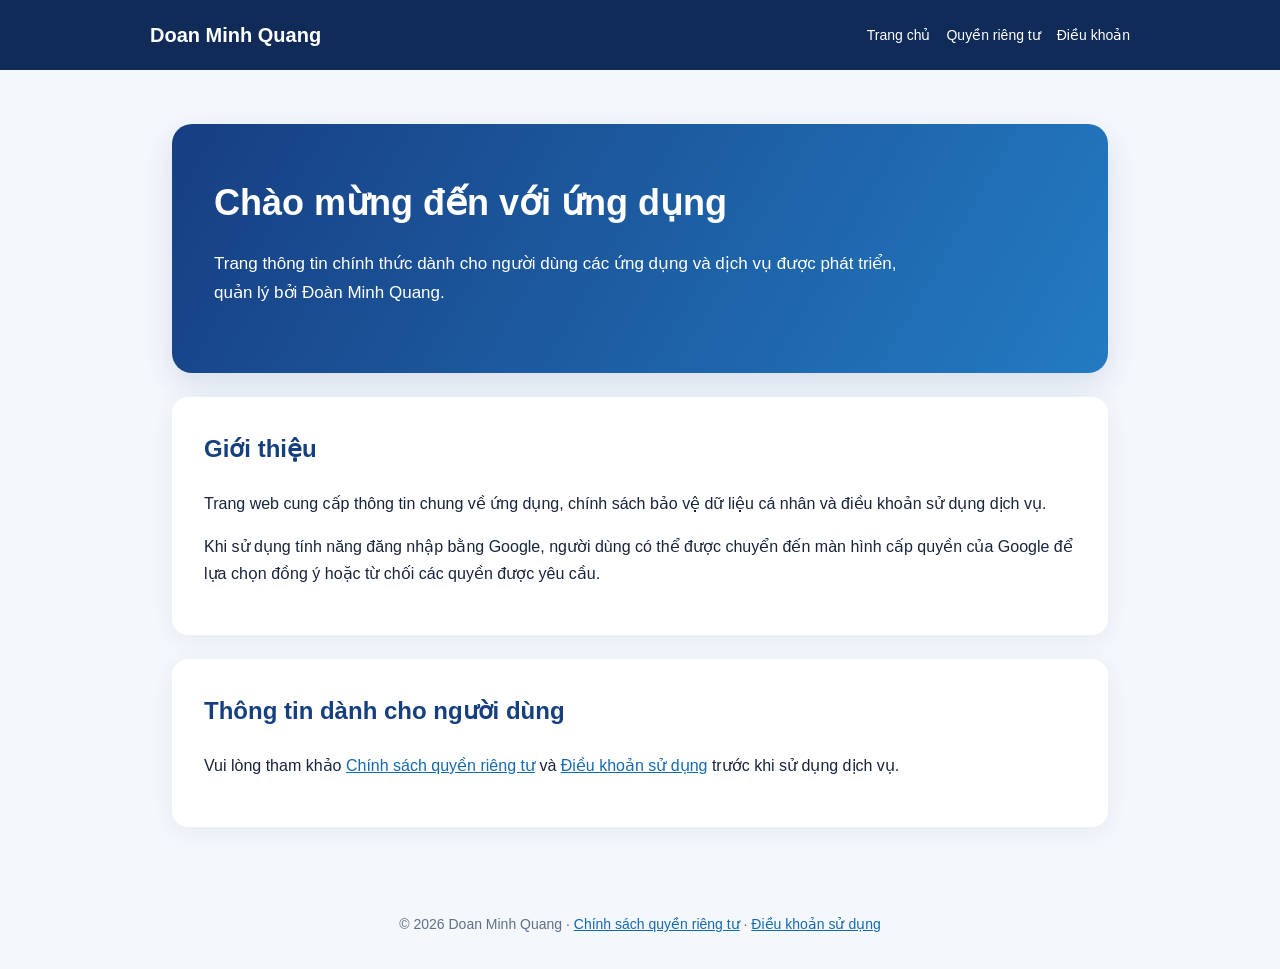
<file: GGOAUTH2/index.html>
<!doctype html><html lang="vi"><head><meta charset="utf-8"><meta name="viewport" content="width=device-width,initial-scale=1"><meta name="description" content="Trang thông tin chính thức của ứng dụng do Đoàn Minh Quang phát triển."><title>Trang chủ | Doan Minh Quang</title><link rel="stylesheet" href="style.css"></head><body><header><strong>Doan Minh Quang</strong><nav><a href="index.html">Trang chủ</a><a href="privacy.html">Quyền riêng tư</a><a href="terms.html">Điều khoản</a></nav></header><main><section class="hero"><h1>Chào mừng đến với ứng dụng</h1><p>Trang thông tin chính thức dành cho người dùng các ứng dụng và dịch vụ được phát triển, quản lý bởi Đoàn Minh Quang.</p></section><section class="panel"><h2>Giới thiệu</h2><p>Trang web cung cấp thông tin chung về ứng dụng, chính sách bảo vệ dữ liệu cá nhân và điều khoản sử dụng dịch vụ.</p><p>Khi sử dụng tính năng đăng nhập bằng Google, người dùng có thể được chuyển đến màn hình cấp quyền của Google để lựa chọn đồng ý hoặc từ chối các quyền được yêu cầu.</p></section><section class="panel"><h2>Thông tin dành cho người dùng</h2><p>Vui lòng tham khảo <a href="privacy.html">Chính sách quyền riêng tư</a> và <a href="terms.html">Điều khoản sử dụng</a> trước khi sử dụng dịch vụ.</p></section></main><footer>© 2026 Doan Minh Quang · <a href="privacy.html">Chính sách quyền riêng tư</a> · <a href="terms.html">Điều khoản sử dụng</a></footer></body></html>
</file>
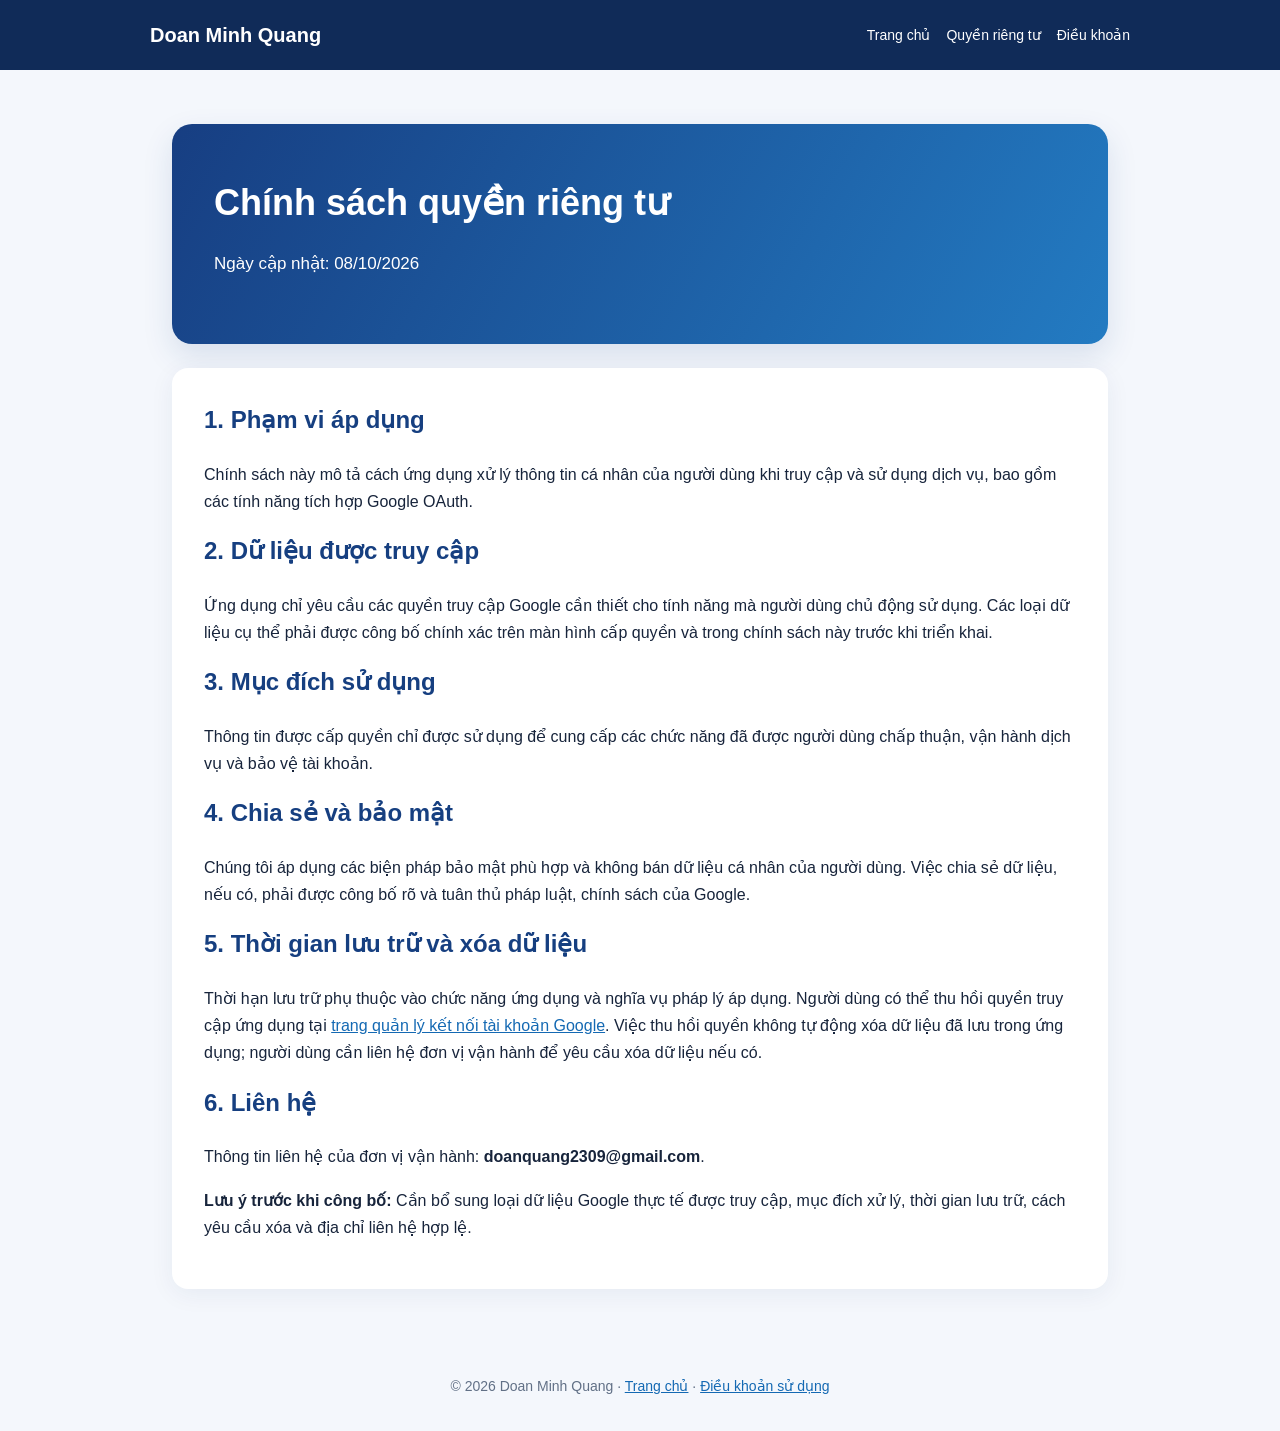
<file: GGOAUTH2/privacy.html>
<!doctype html><html lang="vi"><head><meta charset="utf-8"><meta name="viewport" content="width=device-width,initial-scale=1"><meta name="description" content="Chính sách quyền riêng tư của ứng dụng Doan Minh Quang."><title>Chính sách quyền riêng tư | Doan Minh Quang</title><link rel="stylesheet" href="style.css"></head><body><header><strong>Doan Minh Quang</strong><nav><a href="index.html">Trang chủ</a><a href="privacy.html">Quyền riêng tư</a><a href="terms.html">Điều khoản</a></nav></header><main><section class="hero"><h1>Chính sách quyền riêng tư</h1><p>Ngày cập nhật: 08/10/2026</p></section><article class="panel"><h2>1. Phạm vi áp dụng</h2><p>Chính sách này mô tả cách ứng dụng xử lý thông tin cá nhân của người dùng khi truy cập và sử dụng dịch vụ, bao gồm các tính năng tích hợp Google OAuth.</p><h2>2. Dữ liệu được truy cập</h2><p>Ứng dụng chỉ yêu cầu các quyền truy cập Google cần thiết cho tính năng mà người dùng chủ động sử dụng. Các loại dữ liệu cụ thể phải được công bố chính xác trên màn hình cấp quyền và trong chính sách này trước khi triển khai.</p><h2>3. Mục đích sử dụng</h2><p>Thông tin được cấp quyền chỉ được sử dụng để cung cấp các chức năng đã được người dùng chấp thuận, vận hành dịch vụ và bảo vệ tài khoản.</p><h2>4. Chia sẻ và bảo mật</h2><p>Chúng tôi áp dụng các biện pháp bảo mật phù hợp và không bán dữ liệu cá nhân của người dùng. Việc chia sẻ dữ liệu, nếu có, phải được công bố rõ và tuân thủ pháp luật, chính sách của Google.</p><h2>5. Thời gian lưu trữ và xóa dữ liệu</h2><p>Thời hạn lưu trữ phụ thuộc vào chức năng ứng dụng và nghĩa vụ pháp lý áp dụng. Người dùng có thể thu hồi quyền truy cập ứng dụng tại <a href="https://myaccount.google.com/connections">trang quản lý kết nối tài khoản Google</a>. Việc thu hồi quyền không tự động xóa dữ liệu đã lưu trong ứng dụng; người dùng cần liên hệ đơn vị vận hành để yêu cầu xóa dữ liệu nếu có.</p><h2>6. Liên hệ</h2><p>Thông tin liên hệ của đơn vị vận hành: <strong>doanquang2309@gmail.com</strong>.</p><p><strong>Lưu ý trước khi công bố:</strong> Cần bổ sung loại dữ liệu Google thực tế được truy cập, mục đích xử lý, thời gian lưu trữ, cách yêu cầu xóa và địa chỉ liên hệ hợp lệ.</p></article></main><footer>© 2026 Doan Minh Quang · <a href="index.html">Trang chủ</a> · <a href="terms.html">Điều khoản sử dụng</a></footer></body></html>
</file>
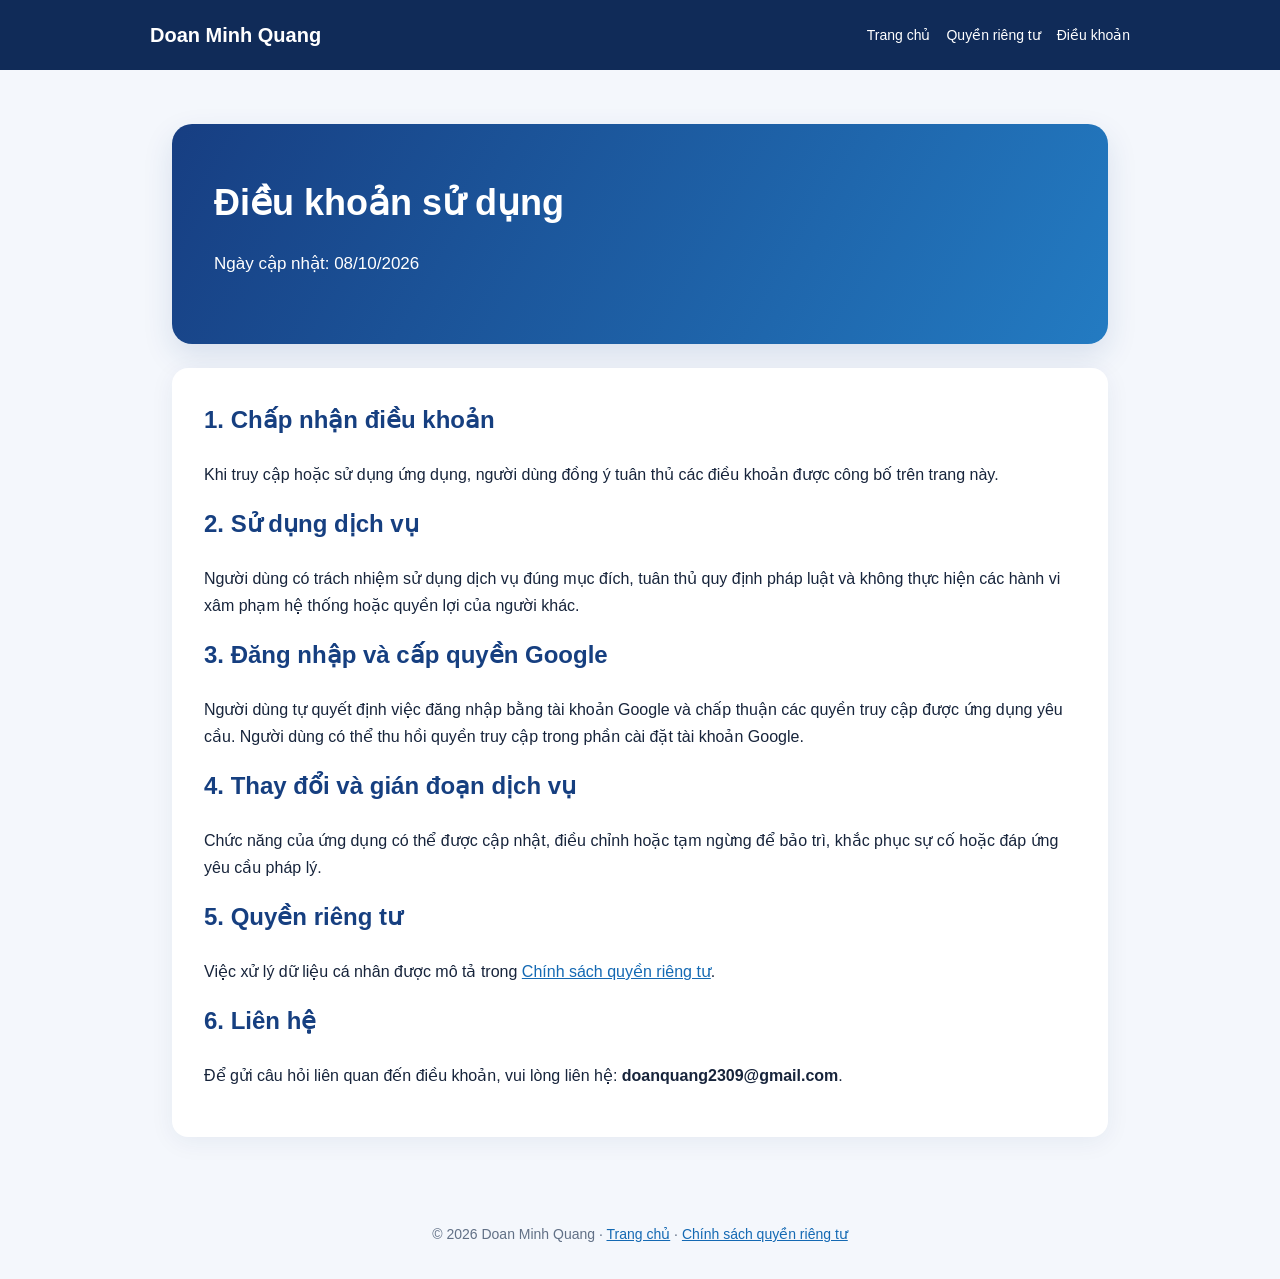
<file: GGOAUTH2/terms.html>
<!doctype html><html lang="vi"><head><meta charset="utf-8"><meta name="viewport" content="width=device-width,initial-scale=1"><meta name="description" content="Điều khoản sử dụng ứng dụng Doan Minh Quang."><title>Điều khoản sử dụng | Doan Minh Quang</title><link rel="stylesheet" href="style.css"></head><body><header><strong>Doan Minh Quang</strong><nav><a href="index.html">Trang chủ</a><a href="privacy.html">Quyền riêng tư</a><a href="terms.html">Điều khoản</a></nav></header><main><section class="hero"><h1>Điều khoản sử dụng</h1><p>Ngày cập nhật: 08/10/2026</p></section><article class="panel"><h2>1. Chấp nhận điều khoản</h2><p>Khi truy cập hoặc sử dụng ứng dụng, người dùng đồng ý tuân thủ các điều khoản được công bố trên trang này.</p><h2>2. Sử dụng dịch vụ</h2><p>Người dùng có trách nhiệm sử dụng dịch vụ đúng mục đích, tuân thủ quy định pháp luật và không thực hiện các hành vi xâm phạm hệ thống hoặc quyền lợi của người khác.</p><h2>3. Đăng nhập và cấp quyền Google</h2><p>Người dùng tự quyết định việc đăng nhập bằng tài khoản Google và chấp thuận các quyền truy cập được ứng dụng yêu cầu. Người dùng có thể thu hồi quyền truy cập trong phần cài đặt tài khoản Google.</p><h2>4. Thay đổi và gián đoạn dịch vụ</h2><p>Chức năng của ứng dụng có thể được cập nhật, điều chỉnh hoặc tạm ngừng để bảo trì, khắc phục sự cố hoặc đáp ứng yêu cầu pháp lý.</p><h2>5. Quyền riêng tư</h2><p>Việc xử lý dữ liệu cá nhân được mô tả trong <a href="privacy.html">Chính sách quyền riêng tư</a>.</p><h2>6. Liên hệ</h2><p>Để gửi câu hỏi liên quan đến điều khoản, vui lòng liên hệ: <strong>doanquang2309@gmail.com</strong>.</p></article></main><footer>© 2026 Doan Minh Quang · <a href="index.html">Trang chủ</a> · <a href="privacy.html">Chính sách quyền riêng tư</a></footer></body></html>
</file>
<file: GGOAUTH2/style.css>
:root{font-family:Arial,Helvetica,sans-serif;color:#17243b;background:#f4f7fc}*{box-sizing:border-box}body{margin:0;line-height:1.7}header{background:#102b58;color:white;padding:18px max(24px,calc((100% - 980px)/2));display:flex;justify-content:space-between;align-items:center;gap:20px;flex-wrap:wrap}header strong{font-size:20px}nav a{color:white;text-decoration:none;margin-left:16px;font-size:14px}nav a:hover{text-decoration:underline}main{max-width:980px;margin:54px auto;padding:0 22px}.hero{background:linear-gradient(120deg,#173e82,#237bc2);color:white;border-radius:20px;padding:48px 42px;box-shadow:0 12px 30px #173e8220}.hero h1{font-size:36px;margin:0 0 12px}.hero p{max-width:720px;font-size:17px}.panel{background:white;border-radius:16px;padding:32px;margin-top:24px;box-shadow:0 5px 25px #132e5810}h2{color:#163f80;margin-top:0}a{color:#1469b3}footer{text-align:center;padding:32px 20px;color:#617086;font-size:14px}@media(max-width:600px){.hero{padding:30px 24px}.hero h1{font-size:28px}nav a{margin:0 12px 0 0}.panel{padding:24px}}
</file>
